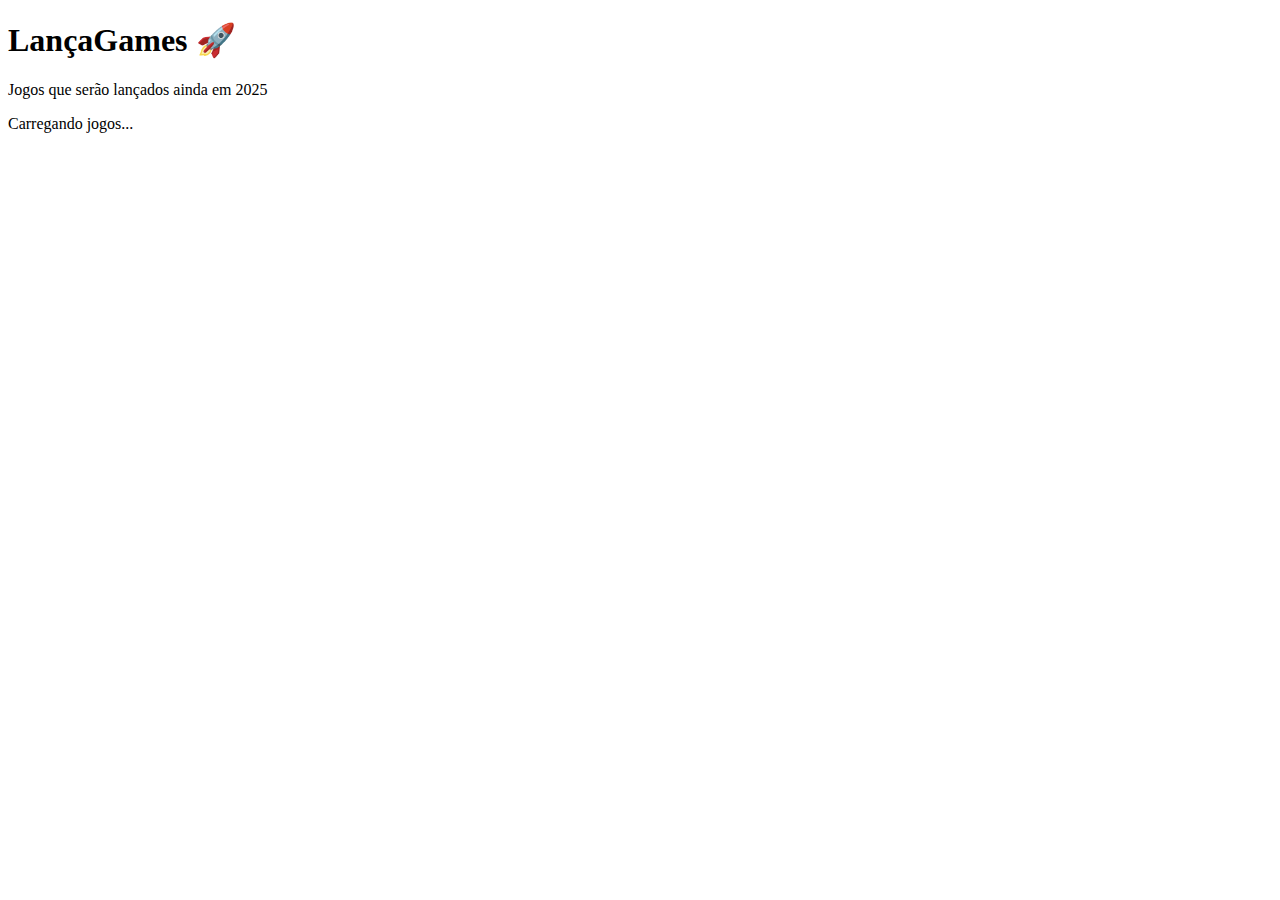
<file: index.html>
<!DOCTYPE html>
<html lang="pt-BR">
<head>
  <meta charset="UTF-8" />
  <title>LançaGames - Lançamentos 2025</title>
  <link rel="stylesheet" href="style.css" />
</head>
<body>
  <header>
    <h1>LançaGames 🚀</h1>
    <p>Jogos que serão lançados ainda em 2025</p>
  </header>

  <main id="jogos-container" class="container">
    <p>Carregando jogos...</p>
  </main>

  <script src="scripts/app.js"></script>
</body>
</html>
</file>
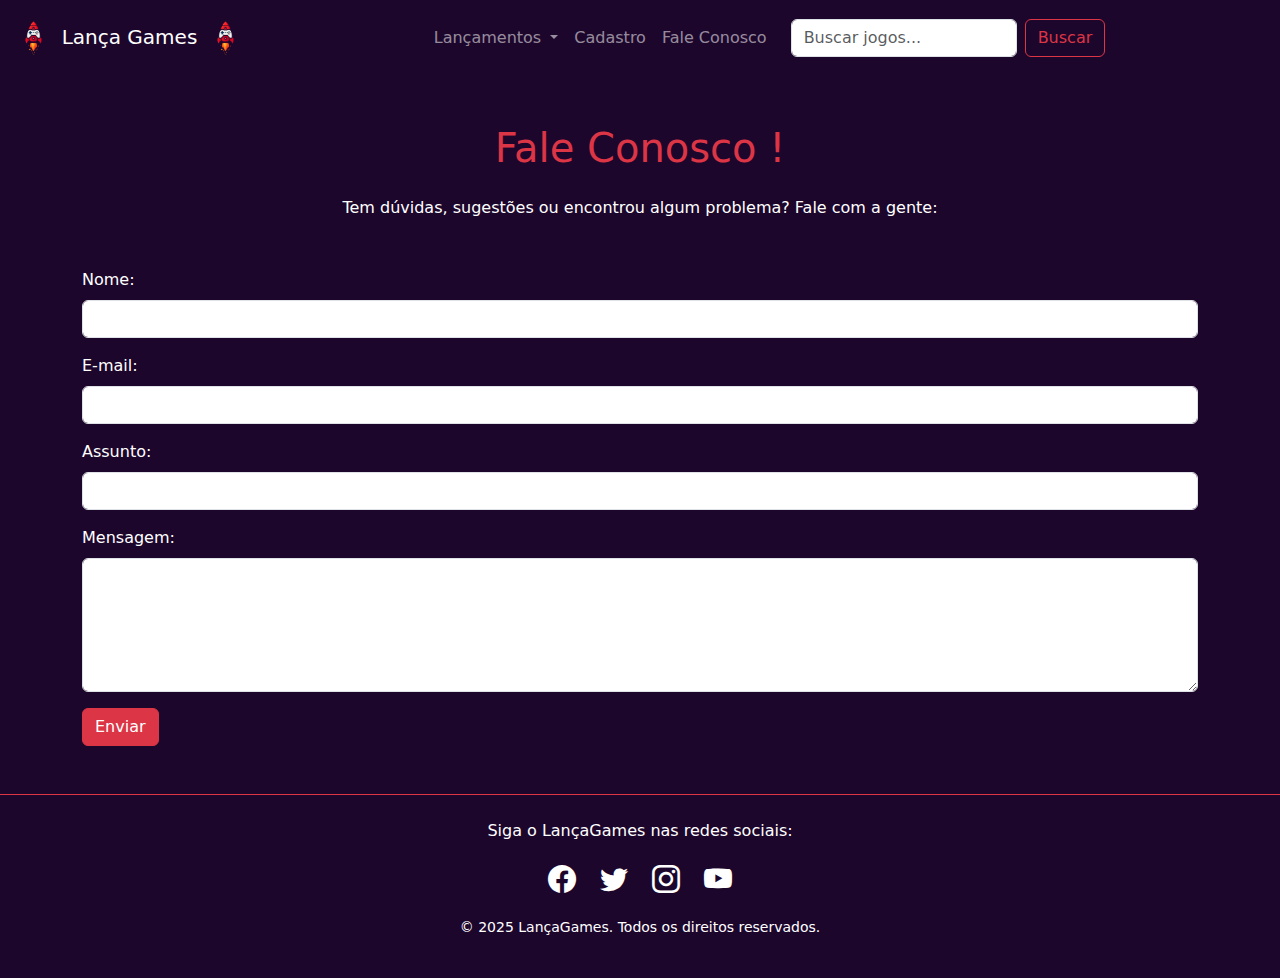
<file: faleconosco.html>
<!DOCTYPE html>
<html lang="pt-BR">
<head>
  <meta charset="UTF-8">
  <title>Fale Conosco - LançaGame</title>
  <link href="https://cdn.jsdelivr.net/npm/bootstrap@5.3.2/dist/css/bootstrap.min.css" rel="stylesheet">
  <link href="https://cdn.jsdelivr.net/npm/bootstrap-icons@1.10.5/font/bootstrap-icons.css" rel="stylesheet">
  <link rel="stylesheet" href="style.css">
</head>
<body class="bg-purple text-white">

  <!-- Navbar -->
  <nav class="navbar navbar-expand-lg navbar-dark">
    <div class="container-fluid">
        <a class="navbar-brand" href="index.html">
        <img src="assets/logo.png" alt="Logo" height="50" class="d-inline-block align-text-center">
        Lança Games
        <img src="assets/logo.png" alt="Logo" height="50" class="d-inline-block align-text-center">
      </a>
      <button class="navbar-toggler" type="button" data-bs-toggle="collapse" data-bs-target="#navbarNavDropdown" aria-controls="navbarNavDropdown" aria-expanded="false" aria-label="Toggle navigation">
        <span class="navbar-toggler-icon"></span>
      </button>
      <div class="collapse navbar-collapse justify-content-center" id="navbarNavDropdown">
        <ul class="navbar-nav">
          <li class="nav-item dropdown">
            <a class="nav-link dropdown-toggle" href="#" id="navbarDropdownMenuLink" role="button" data-bs-toggle="dropdown" aria-expanded="false">
              Lançamentos
            </a>
            <ul class="dropdown-menu" aria-labelledby="navbarDropdownMenuLink">
              <li><a class="dropdown-item" href="lancamentos_2025.html">2025</a></li>
              <li><a class="dropdown-item" href="#lancamentos-2026">2026</a></li>
            </ul>
          </li>
          <li class="nav-item">
            <a class="nav-link" href="cadastro.html">Cadastro</a>
          </li>
          <li class="nav-item">
            <a class="nav-link" href="faleconosco.html">Fale Conosco</a>
          </li>
        </ul>
        <form class="d-flex ms-3" role="search">
          <input class="form-control me-2" type="search" placeholder="Buscar jogos..." aria-label="Search">
          <button class="btn btn-outline-danger" type="submit">Buscar</button>
        </form>
      </div>
    </div>
  </nav>

  <!-- Conteúdo principal -->
  <div class="container mt-5">
    <h1 class="text-center mb-4 text-danger">Fale Conosco !</h1>
    <p class="text-center mb-5">Tem dúvidas, sugestões ou encontrou algum problema? Fale com a gente:</p>
    
    <form>
      <div class="mb-3">
        <label for="nome" class="form-label">Nome:</label>
        <input type="text" class="form-control" id="nome" name="nome" required>
      </div>
      <div class="mb-3">
        <label for="email" class="form-label">E-mail:</label>
        <input type="email" class="form-control" id="email" name="email" required>
      </div>
      <div class="mb-3">
        <label for="assunto" class="form-label">Assunto:</label>
        <input type="text" class="form-control" id="assunto" name="assunto" required>
      </div>
      <div class="mb-3">
        <label for="mensagem" class="form-label">Mensagem:</label>
        <textarea class="form-control" id="mensagem" name="mensagem" rows="5" required></textarea>
      </div>
      <button type="submit" class="btn btn-danger">Enviar</button>
    </form>
  </div>

  <!-- Footer -->
  <footer class="bg-purple text-white text-center py-4 mt-5 border-top border-danger">
    <div class="container">
      <p class="mb-3">Siga o LançaGames nas redes sociais:</p>
      <div class="d-flex justify-content-center gap-4">
  
        <a href="https://facebook.com" target="_blank" class="social-link text-white">
          <i class="bi bi-facebook fs-3"></i>
        </a>
  
        <a href="https://x.com" target="_blank" class="social-link text-white">
          <i class="bi bi-twitter fs-3"></i>
        </a>
  
        <a href="https://instagram.com" target="_blank" class="social-link text-white">
          <i class="bi bi-instagram fs-3"></i>
        </a>
  
        <a href="https://youtube.com" target="_blank" class="social-link text-white">
          <i class="bi bi-youtube fs-3"></i>
        </a>
  
      </div>
      <p class="mt-3 small">© 2025 LançaGames. Todos os direitos reservados.</p>
    </div>
  </footer>
  <script src="https://cdn.jsdelivr.net/npm/bootstrap@5.3.2/dist/js/bootstrap.bundle.min.js"></script>
  <script src="scripts/app.js"></script>
</body>
</html>
</file>
<file: style.css>
body.bg-purple {
  background-color: #1D062C; /* Use a cor do fundo do logo */
}


.custom-card {
  transition: transform 0.3s ease;
  border-radius: 12px;
}

.custom-card:hover {
  transform: scale(1.03);
  box-shadow: 0 0 12px #ffc107;
}

.card-img-top {
  height: 200px;
  object-fit: cover;
  border-top-left-radius: 12px;
  border-top-right-radius: 12px;
}

.navbar .navbar-brand img {
  margin: 0 5px;
}

h1 img {
  margin: 0 5px;
}
</file>
